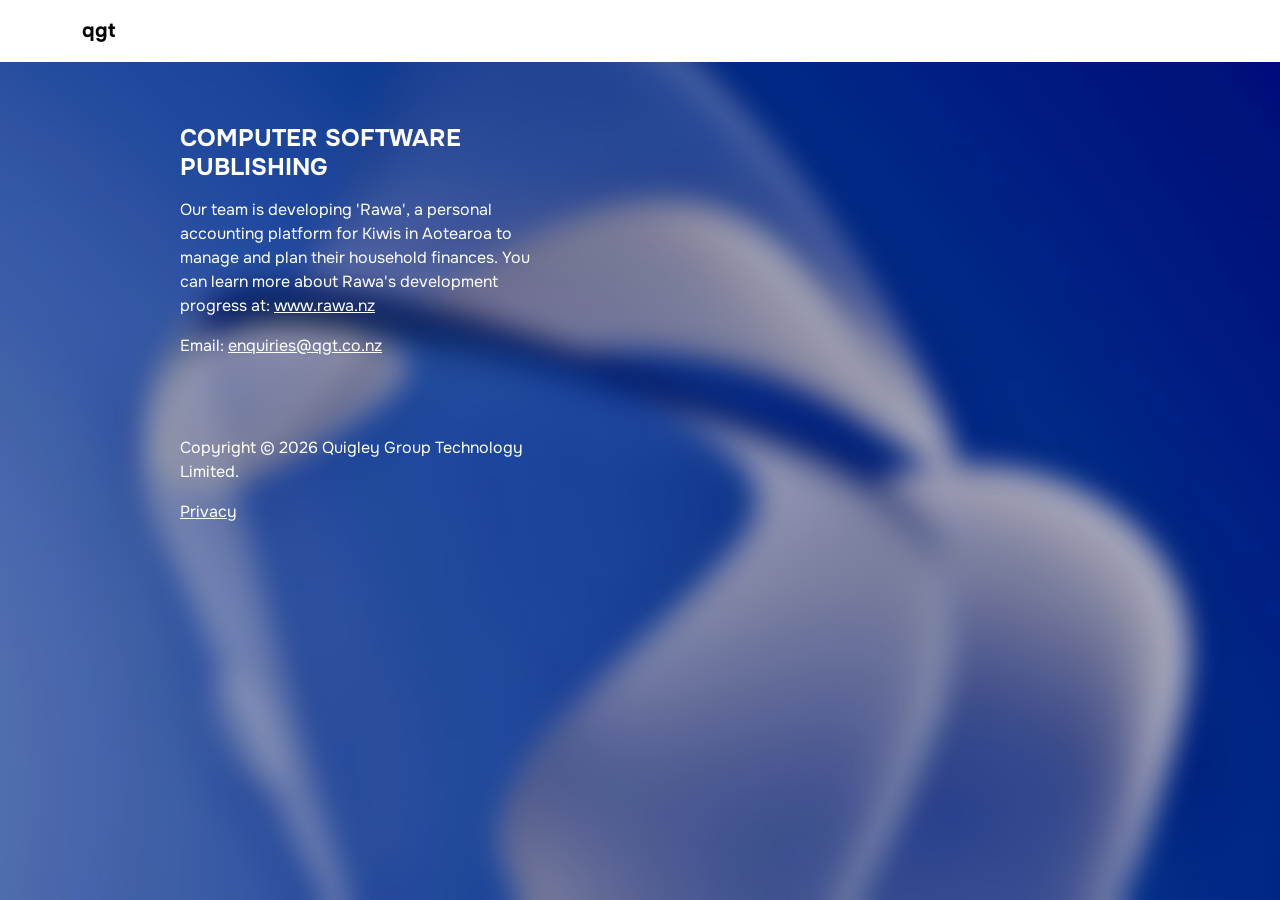
<file: index.html>
<!DOCTYPE html>
<html data-bs-theme="light" lang="en" style="height: 100%;background: url(&quot;assets/img/header.jpg&quot;) center / cover no-repeat;">

<head>
    <meta charset="utf-8">
    <meta name="viewport" content="width=device-width, initial-scale=1.0, shrink-to-fit=no">
    <title>Quigley Group Technology Limited.</title>
    <meta name="description" content="Our team is developing 'Rawa', a personal accounting platform for Kiwis in Aotearoa to manage and plan their household finances.">
    <script type="application/ld+json">
        {
            "@context": "http://schema.org",
            "@type": "WebSite",
            "name": "Quigley Group Technology.",
            "url": "https://qgt.co.nz"
        }
    </script>
    <link rel="icon" type="image/png" sizes="1080x1080" href="assets/img/qgt-grey.png">
    <link rel="icon" type="image/png" sizes="1080x1080" href="assets/img/qgt-grey.png" media="(prefers-color-scheme: dark)">
    <link rel="icon" type="image/png" sizes="1080x1080" href="assets/img/qgt-grey.png">
    <link rel="icon" type="image/png" sizes="1080x1080" href="assets/img/qgt-grey.png" media="(prefers-color-scheme: dark)">
    <link rel="icon" type="image/png" sizes="1080x1080" href="assets/img/qgt-grey.png">
    <link rel="icon" type="image/png" sizes="1080x1080" href="assets/img/qgt-grey.png">
    <link rel="icon" type="image/png" sizes="1080x1080" href="assets/img/qgt-grey.png">
    <link rel="stylesheet" href="assets/bootstrap/css/bootstrap.min.css">
    <link rel="stylesheet" href="https://fonts.googleapis.com/css2?family=Source+Sans+Pro:wght@300;400;700&amp;display=swap">
    <link rel="stylesheet" href="https://fonts.googleapis.com/css?family=Onest:200,400,700&amp;display=swap">
    <link rel="stylesheet" href="assets/css/aos.min.css">
    <link rel="stylesheet" href="assets/css/Navbar-Right-Links-icons.css">
</head>

<body style="font-family: Onest, sans-serif;background: rgba(255,255,255,0);">
    <nav class="navbar navbar-expand-md bg-body py-3">
        <div class="container">
            <div><a class="text-decoration-none" href="index.html" style="color: rgb(0,0,0);font-size: 20px;"><strong>qgt</strong></a></div>
        </div>
    </nav>
    <div>
        <div class="container" style="backdrop-filter: hue-rotate(0deg);-webkit-backdrop-filter: hue-rotate(0deg);padding-top: 62px;">
            <div class="row h-100">
                <div class="col-md-6 text-center text-md-start d-flex d-sm-flex d-md-flex justify-content-center align-items-center justify-content-md-start align-items-md-center justify-content-xl-center">
                    <div style="max-width: 350px;padding: 0px;">
                        <h4 class="text-uppercase fw-bold text-start" data-aos="fade" data-aos-delay="50" style="color: rgb(255,255,255);">Computer software publishinG</h4>
                        <p class="text-start my-3" data-aos="fade" data-aos-delay="150" style="color: rgb(255,255,255);">Our team is developing 'Rawa', a personal accounting platform for Kiwis in Aotearoa to manage and plan their household finances. You can learn more about Rawa's development progress at:&nbsp;<a href="https://www.rawa.nz" style="color: rgb(255,255,255);">www.rawa.nz</a></p>
                        <p class="text-start" data-aos="fade" data-aos-delay="250" style="color: rgb(255,255,255);">Email:&nbsp;<a href="mailto:enquiries@qgt.co.nz" style="color: rgb(255,255,255);">enquiries@qgt.co.nz</a></p>
                        <p class="text-start my-3" data-aos="fade" data-aos-delay="400" style="color: rgb(255,255,255);padding-top: 62px;">Copyright © 2026 Quigley Group Technology Limited.</p><a class="text-start d-flex justify-content-start" data-aos="fade" data-aos-delay="600" href="privacy.html" style="color: rgb(255,255,255);width: fit-content;">Privacy</a>
                    </div>
                </div>
            </div>
        </div>
    </div>
    <script src="assets/bootstrap/js/bootstrap.min.js"></script>
    <script src="assets/js/aos.min.js"></script>
    <script src="assets/js/bs-init.js"></script>
</body>

</html>
</file>
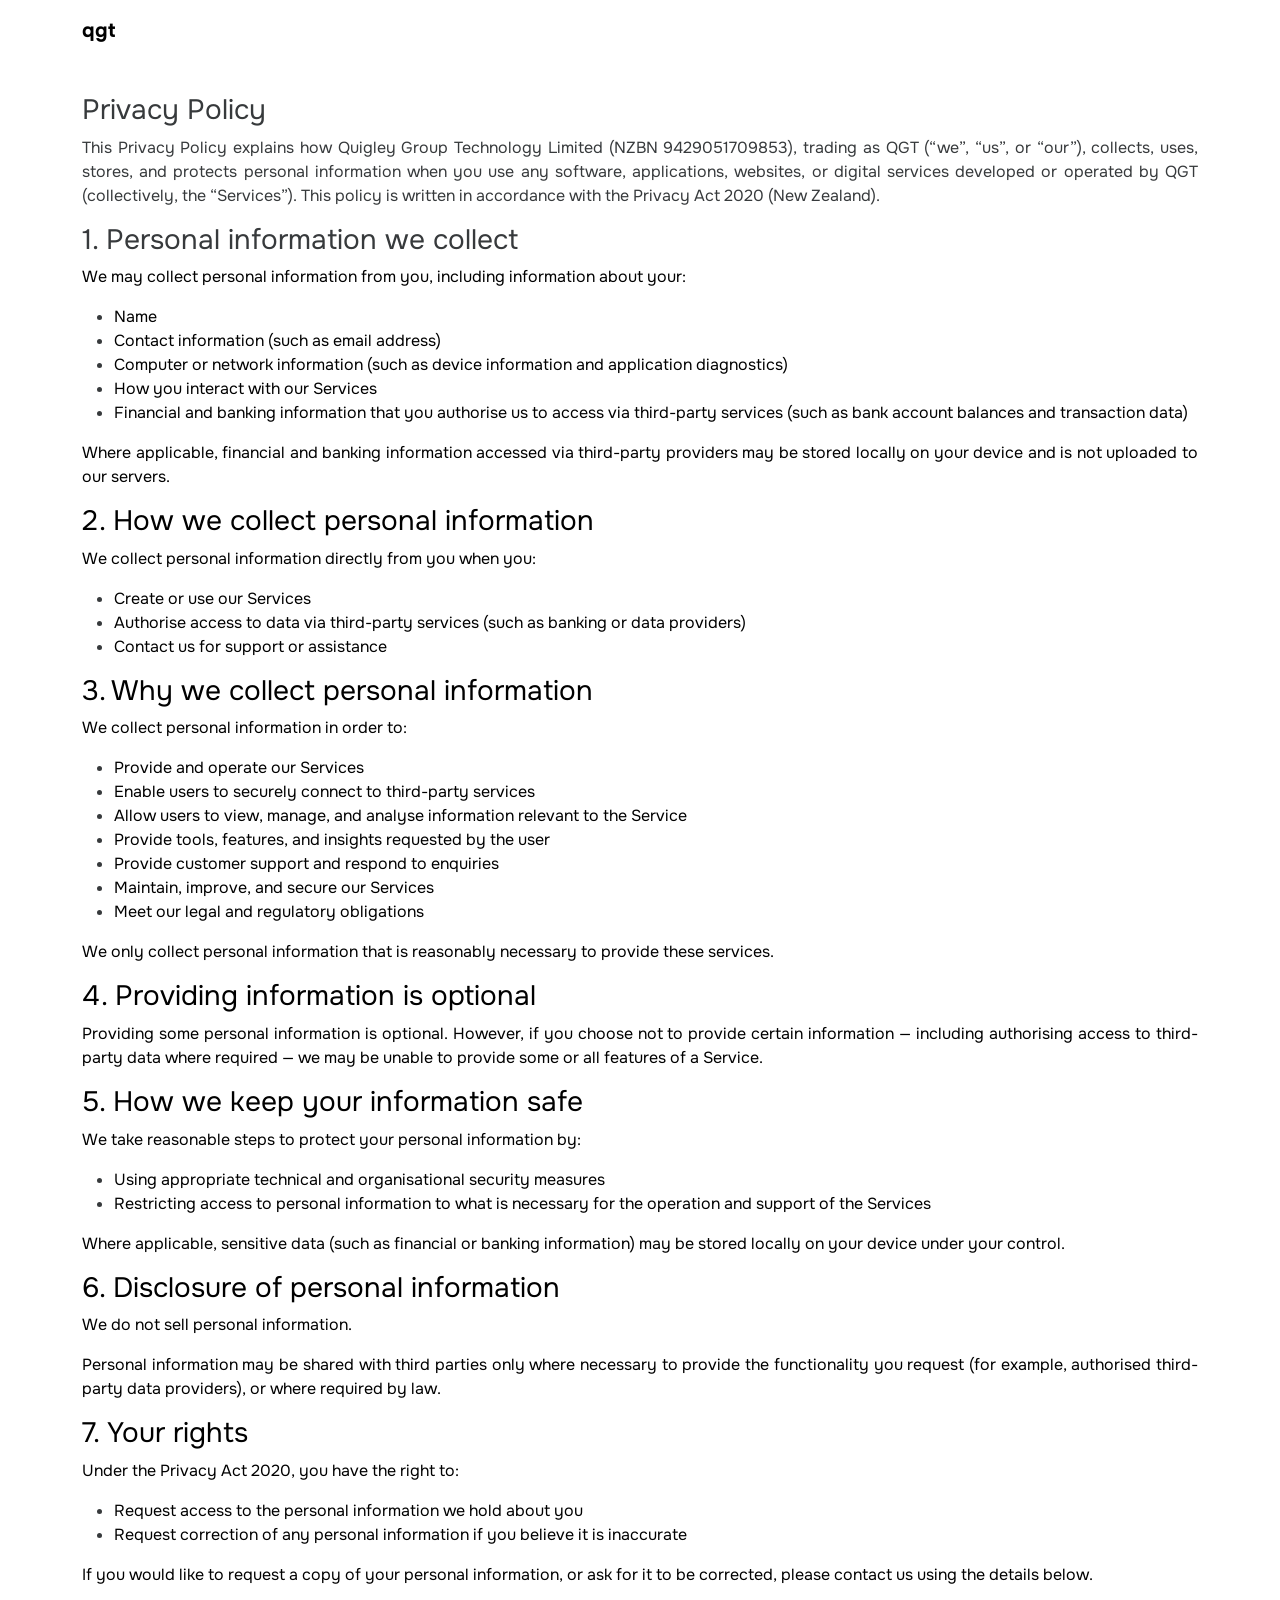
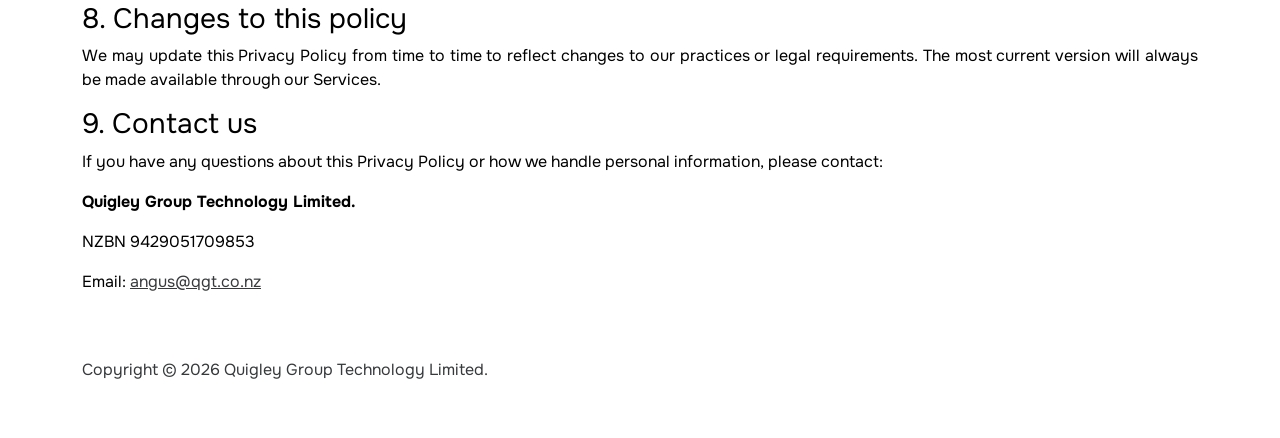
<file: privacy.html>
<!DOCTYPE html>
<html data-bs-theme="light" lang="en">

<head>
    <meta charset="utf-8">
    <meta name="viewport" content="width=device-width, initial-scale=1.0, shrink-to-fit=no">
    <title>Quigley Group Technology Limited.</title>
    <meta name="description" content="Our team is developing 'Rawa', a personal accounting platform for Kiwis in Aotearoa to manage and plan their household finances.">
    <link rel="icon" type="image/png" sizes="1080x1080" href="assets/img/qgt-grey.png">
    <link rel="icon" type="image/png" sizes="1080x1080" href="assets/img/qgt-grey.png" media="(prefers-color-scheme: dark)">
    <link rel="icon" type="image/png" sizes="1080x1080" href="assets/img/qgt-grey.png">
    <link rel="icon" type="image/png" sizes="1080x1080" href="assets/img/qgt-grey.png" media="(prefers-color-scheme: dark)">
    <link rel="icon" type="image/png" sizes="1080x1080" href="assets/img/qgt-grey.png">
    <link rel="icon" type="image/png" sizes="1080x1080" href="assets/img/qgt-grey.png">
    <link rel="icon" type="image/png" sizes="1080x1080" href="assets/img/qgt-grey.png">
    <link rel="stylesheet" href="assets/bootstrap/css/bootstrap.min.css">
    <link rel="stylesheet" href="https://fonts.googleapis.com/css2?family=Source+Sans+Pro:wght@300;400;700&amp;display=swap">
    <link rel="stylesheet" href="https://fonts.googleapis.com/css?family=Onest:200,400,700&amp;display=swap">
    <link rel="stylesheet" href="assets/css/Navbar-Right-Links-icons.css">
</head>

<body style="font-family: Onest, sans-serif;">
    <nav class="navbar navbar-expand-md bg-body py-3">
        <div class="container">
            <div><a class="text-decoration-none" href="index.html" style="color: rgb(0,0,0);font-size: 20px;"><strong>qgt</strong></a></div>
        </div>
    </nav>
    <div class="container">
        <div>
            <h3 style="margin-top: 32px;">Privacy Policy</h3>
            <p style="text-align: justify;">This Privacy Policy explains how Quigley Group Technology Limited (NZBN 9429051709853), trading as QGT (“we”, “us”, or “our”), collects, uses, stores, and protects personal information when you use any software, applications, websites, or digital services developed or operated by QGT (collectively, the “Services”). This policy is written in accordance with the Privacy Act 2020 (New Zealand).</p>
        </div>
        <div>
            <h3>1. Personal information we collect</h3>
            <p style="text-align: justify;"><span style="color: rgb(0, 0, 0);">We may collect personal information from you, including information about your:</span></p>
            <ul>
                <li><span style="color: rgb(0, 0, 0);">Name</span></li>
                <li><span style="color: rgb(0, 0, 0);">Contact information (such as email address)</span></li>
                <li><span style="color: rgb(0, 0, 0);">Computer or network information (such as device information and application diagnostics)</span></li>
                <li><span style="color: rgb(0, 0, 0);">How you interact with our Services</span></li>
                <li><span style="color: rgb(0, 0, 0);">Financial and banking information that you authorise us to access via third-party services (such as bank account balances and transaction data)</span></li>
            </ul>
            <p style="text-align: justify;"><span style="color: rgb(0, 0, 0);">Where applicable, financial and banking information accessed via third-party providers may be stored locally on your device and is not uploaded to our servers.</span></p>
        </div>
        <div>
            <h3><span style="color: rgb(0, 0, 0);">2. How we collect personal information</span></h3>
            <p style="text-align: justify;"><span style="color: rgb(0, 0, 0);">We collect personal information directly from you when you:</span></p>
            <ul>
                <li><span style="color: rgb(0, 0, 0);">Create or use our Services</span></li>
                <li><span style="color: rgb(0, 0, 0);">Authorise access to data via third-party services (such as banking or data providers)</span></li>
                <li><span style="color: rgb(0, 0, 0);">Contact us for support or assistance</span></li>
            </ul>
        </div>
        <div>
            <h3><span style="color: rgb(0, 0, 0);">3. Why we collect personal information</span></h3>
            <p style="text-align: justify;"><span style="color: rgb(0, 0, 0);">We collect personal information in order to:</span></p>
            <ul>
                <li><span style="color: rgb(0, 0, 0);">Provide and operate our Services</span></li>
                <li><span style="color: rgb(0, 0, 0);">Enable users to securely connect to third-party services</span></li>
                <li><span style="color: rgb(0, 0, 0);">Allow users to view, manage, and analyse information relevant to the Service</span></li>
                <li><span style="color: rgb(0, 0, 0);">Provide tools, features, and insights requested by the user</span></li>
                <li><span style="color: rgb(0, 0, 0);">Provide customer support and respond to enquiries</span></li>
                <li><span style="color: rgb(0, 0, 0);">Maintain, improve, and secure our Services</span></li>
                <li><span style="color: rgb(0, 0, 0);">Meet our legal and regulatory obligations</span></li>
            </ul>
            <p style="text-align: justify;"><span style="color: rgb(0, 0, 0);">We only collect personal information that is reasonably necessary to provide these services.</span></p>
        </div>
        <div>
            <h3><span style="color: rgb(0, 0, 0);">4. Providing information is optional</span></h3>
            <p style="text-align: justify;"><span style="color: rgb(0, 0, 0);">Providing some personal information is optional. However, if you choose not to provide certain information — including authorising access to third-party data where required — we may be unable to provide some or all features of a Service.</span></p>
        </div>
        <div>
            <h3><span style="color: rgb(0, 0, 0);">5. How we keep your information safe</span></h3>
            <p style="text-align: justify;"><span style="color: rgb(0, 0, 0);">We take reasonable steps to protect your personal information by:</span></p>
            <ul>
                <li><span style="color: rgb(0, 0, 0);">Using appropriate technical and organisational security measures</span></li>
                <li><span style="color: rgb(0, 0, 0);">Restricting access to personal information to what is necessary for the operation and support of the Services</span></li>
            </ul>
            <p style="text-align: justify;"><span style="color: rgb(0, 0, 0);">Where applicable, sensitive data (such as financial or banking information) may be stored locally on your device under your control.</span></p>
        </div>
        <div>
            <h3><span style="color: rgb(0, 0, 0);">6. Disclosure of personal information</span></h3>
            <p style="text-align: justify;"><span style="color: rgb(0, 0, 0);">We do not sell personal information.</span></p>
            <p style="text-align: justify;"><span style="color: rgb(0, 0, 0);">Personal information may be shared with third parties only where necessary to provide the functionality you request (for example, authorised third-party data providers), or where required by law.</span></p>
        </div>
        <div>
            <h3><span style="color: rgb(0, 0, 0);">7. Your rights</span></h3>
            <p style="text-align: justify;"><span style="color: rgb(0, 0, 0);">Under the Privacy Act 2020, you have the right to:</span></p>
            <ul>
                <li><span style="color: rgb(0, 0, 0);">Request access to the personal information we hold about you</span></li>
                <li><span style="color: rgb(0, 0, 0);">Request correction of any personal information if you believe it is inaccurate</span></li>
            </ul>
            <p style="text-align: justify;"><span style="color: rgb(0, 0, 0);">If you would like to request a copy of your personal information, or ask for it to be corrected, please contact us using the details below.</span></p>
        </div>
        <div>
            <h3><span style="color: rgb(0, 0, 0);">8. Changes to this policy</span></h3>
            <p style="text-align: justify;"><span style="color: rgb(0, 0, 0);">We may update this Privacy Policy from time to time to reflect changes to our practices or legal requirements. The most current version will always be made available through our Services.</span></p>
        </div>
        <div>
            <h3><span style="color: rgb(0, 0, 0);">9. Contact us</span></h3>
            <p style="text-align: justify;"><span style="color: rgb(0, 0, 0);">If you have any questions about this Privacy Policy or how we handle personal information, please contact:</span></p>
            <p style="text-align: justify;"><strong><span style="color: rgb(0, 0, 0);">Quigley Group Technology Limited.</span></strong></p>
            <p style="text-align: justify;"><span style="color: rgb(0, 0, 0);">NZBN 9429051709853</span></p>
            <p style="text-align: justify;"><span style="color: rgb(0, 0, 0);">Email:&nbsp;</span><a class="text-secondary" href="mailto:angus@qgt.co.nz">angus@qgt.co.nz</a></p>
        </div>
    </div><!-- Footer -->
<footer class="py-5 bg-white">
  <div class="container">
    <div class="row">
      <div class="col-12 col-lg-10">
        <p class="mb-2">Copyright © 2026 Quigley Group Technology Limited.</p>
      </div>
    </div>
  </div>
</footer>
    <script src="assets/bootstrap/js/bootstrap.min.js"></script>
    <script src="assets/js/bs-init.js"></script>
</body>

</html>
</file>
<file: assets/css/Navbar-Right-Links-icons.css>
.bs-icon {
  --bs-icon-size: .75rem;
  display: flex;
  flex-shrink: 0;
  justify-content: center;
  align-items: center;
  font-size: var(--bs-icon-size);
  width: calc(var(--bs-icon-size) * 2);
  height: calc(var(--bs-icon-size) * 2);
  color: var(--bs-primary);
}

.bs-icon-xs {
  --bs-icon-size: 1rem;
  width: calc(var(--bs-icon-size) * 1.5);
  height: calc(var(--bs-icon-size) * 1.5);
}

.bs-icon-sm {
  --bs-icon-size: 1rem;
}

.bs-icon-md {
  --bs-icon-size: 1.5rem;
}

.bs-icon-lg {
  --bs-icon-size: 2rem;
}

.bs-icon-xl {
  --bs-icon-size: 2.5rem;
}

.bs-icon.bs-icon-primary {
  color: var(--bs-white);
  background: var(--bs-primary);
}

.bs-icon.bs-icon-primary-light {
  color: var(--bs-primary);
  background: rgba(var(--bs-primary-rgb), .2);
}

.bs-icon.bs-icon-semi-white {
  color: var(--bs-primary);
  background: rgba(255, 255, 255, .5);
}

.bs-icon.bs-icon-rounded {
  border-radius: .5rem;
}

.bs-icon.bs-icon-circle {
  border-radius: 50%;
}
</file>
